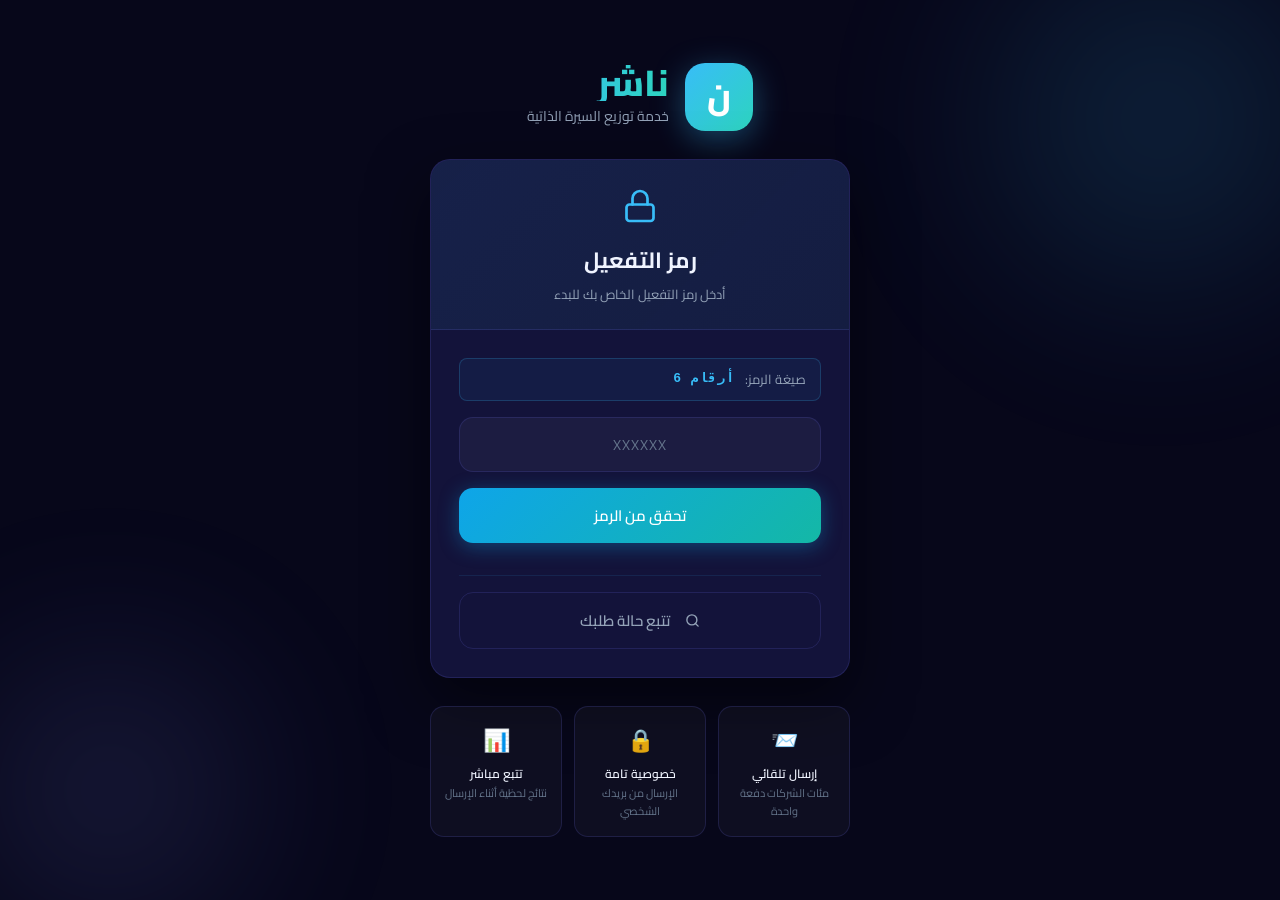
<file: templates/index.html>
<!DOCTYPE html>
<html lang="ar" dir="rtl">
<head>
  <meta charset="UTF-8" />
  <meta name="viewport" content="width=device-width, initial-scale=1.0" />
  <title>ناشر — خدمة توزيع السيرة الذاتية</title>
  <link rel="preconnect" href="https://fonts.googleapis.com" />
  <link rel="preconnect" href="https://fonts.gstatic.com" crossorigin />
  <link href="https://fonts.googleapis.com/css2?family=Cairo:wght@300;400;500;600;700;800&display=swap" rel="stylesheet" />
  <link rel="stylesheet" href="/static/css/style.css" />
</head>
<body>

  <div class="bg-orbs">
    <div class="orb orb-1"></div>
    <div class="orb orb-2"></div>
  </div>

  <main class="page-center">

    <div class="brand">
      <div class="brand-icon">ن</div>
      <div class="brand-text">
        <h1>ناشر</h1>
        <p>خدمة توزيع السيرة الذاتية</p>
      </div>
    </div>

    <div class="card activation-card">
      <div class="card-top">
        <svg width="36" height="36" viewBox="0 0 24 24" fill="none" stroke="currentColor" stroke-width="1.8" stroke-linecap="round" stroke-linejoin="round" class="card-icon">
          <rect x="3" y="11" width="18" height="11" rx="2" ry="2"></rect>
          <path d="M7 11V7a5 5 0 0 1 10 0v4"></path>
        </svg>
        <h2>رمز التفعيل</h2>
        <p class="card-subtitle">أدخل رمز التفعيل الخاص بك للبدء</p>
      </div>

      <div class="card-body">
        <div class="format-hint">
          <span class="hint-label">صيغة الرمز:</span>
          <span class="hint-code">6 أرقام</span>
        </div>

        <div class="input-wrap" id="code-input-wrap">
          <input
            type="text"
            id="activation-code"
            class="code-input"
            placeholder="XXXXXX"
            maxlength="6"
            autocomplete="off"
            autocapitalize="characters"
            spellcheck="false"
            autocorrect="off"
          />
        </div>

        <div id="msg" class="msg hidden"></div>

        <button id="validate-btn" class="btn btn-primary" onclick="validateCode()">
          <span id="btn-text">تحقق من الرمز</span>
          <span id="btn-spinner" class="spinner hidden"></span>
        </button>

        <div style="border-top:1px solid rgba(56,189,248,.1);margin-top:1rem;padding-top:1rem">
          <button class="btn btn-outline" id="track-toggle" onclick="toggleTracking()" style="width:100%">
            <svg width="15" height="15" viewBox="0 0 24 24" fill="none" stroke="currentColor" stroke-width="2.2" stroke-linecap="round" stroke-linejoin="round" style="margin-left:.45rem;vertical-align:middle"><circle cx="11" cy="11" r="8"></circle><line x1="21" y1="21" x2="16.65" y2="16.65"></line></svg>
            تتبع حالة طلبك
          </button>
        </div>
      </div>
    </div>

    <!-- Tracking card — shown when toggle clicked -->
    <div class="card activation-card hidden" id="tracking-card" style="margin-top:.75rem">
      <div class="card-top">
        <svg width="36" height="36" viewBox="0 0 24 24" fill="none" stroke="currentColor" stroke-width="1.8" stroke-linecap="round" stroke-linejoin="round" class="card-icon"><polyline points="22 12 18 12 15 21 9 3 6 12 2 12"></polyline></svg>
        <h2>تتبع الطلب</h2>
        <p class="card-subtitle">أدخل رمز التفعيل لمعرفة حالة إرسالك</p>
      </div>

      <div class="card-body">
        <div class="input-wrap" id="track-input-wrap">
          <input
            type="text"
            id="track-code"
            class="code-input"
            placeholder="XXXXXX"
            maxlength="6"
            autocomplete="off"
            spellcheck="false"
          />
        </div>

        <div id="track-msg" class="msg hidden"></div>

        <button id="track-btn" class="btn btn-primary" onclick="trackJob()">
          <span id="track-btn-text">عرض الحالة</span>
          <span id="track-spinner" class="spinner hidden"></span>
        </button>

        <div id="track-result" class="hidden" style="margin-top:1.5rem;border-top:1px solid rgba(56,189,248,.12);padding-top:1.5rem"></div>
      </div>
    </div>

    <div class="features-row">
      <div class="feature">
        <div class="feature-icon">📨</div>
        <div class="feature-label">إرسال تلقائي</div>
        <div class="feature-desc">مئات الشركات دفعة واحدة</div>
      </div>
      <div class="feature">
        <div class="feature-icon">🔒</div>
        <div class="feature-label">خصوصية تامة</div>
        <div class="feature-desc">الإرسال من بريدك الشخصي</div>
      </div>
      <div class="feature">
        <div class="feature-icon">📊</div>
        <div class="feature-label">تتبع مباشر</div>
        <div class="feature-desc">نتائج لحظية أثناء الإرسال</div>
      </div>
    </div>

  </main>

  <script src="/static/js/main.js"></script>
</body>
</html>
</file>
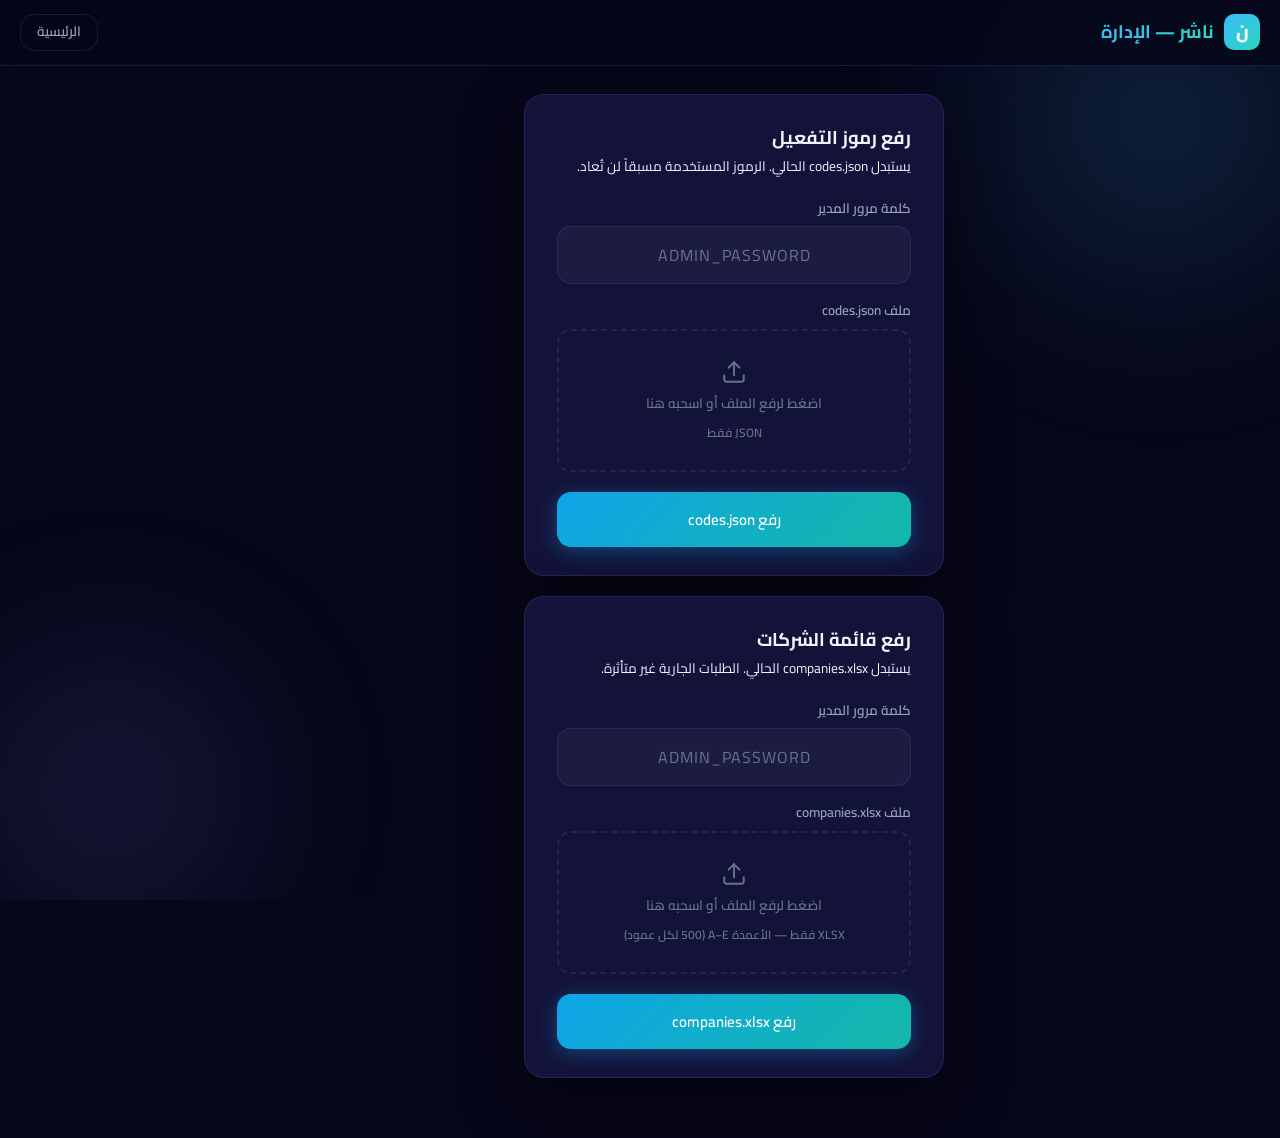
<file: templates/admin.html>
<!DOCTYPE html>
<html lang="ar" dir="rtl">
<head>
  <meta charset="UTF-8" />
  <meta name="viewport" content="width=device-width, initial-scale=1.0" />
  <title>ناشر — لوحة الإدارة</title>
  <link rel="preconnect" href="https://fonts.googleapis.com" />
  <link rel="preconnect" href="https://fonts.gstatic.com" crossorigin />
  <link href="https://fonts.googleapis.com/css2?family=Cairo:wght@300;400;500;600;700;800&display=swap" rel="stylesheet" />
  <link rel="stylesheet" href="/static/css/style.css" />
</head>
<body>

  <div class="bg-orbs">
    <div class="orb orb-1"></div>
    <div class="orb orb-2"></div>
  </div>

  <header class="top-bar">
    <div class="top-brand">
      <span class="top-logo">ن</span>
      <span class="top-name">ناشر — الإدارة</span>
    </div>
    <a href="/" class="btn btn-outline" style="font-size:.85rem;padding:.4rem 1rem">الرئيسية</a>
  </header>

  <main class="main-layout" style="max-width:640px">

    <!-- ── Upload codes.json ─────────────────────────────── -->
    <div class="card" style="padding:1.75rem 2rem;margin-bottom:1.25rem">
      <div class="section-title" style="margin-bottom:1.25rem">
        <h2 style="font-size:1.15rem;margin:0">رفع رموز التفعيل</h2>
        <p style="margin:.25rem 0 0;font-size:.85rem;color:var(--text-muted)">
          يستبدل codes.json الحالي. الرموز المستخدمة مسبقاً لن تُعاد.
        </p>
      </div>

      <div class="field-group" style="margin-bottom:1rem">
        <label for="codes-pass">كلمة مرور المدير</label>
        <input type="password" id="codes-pass" class="code-input"
               style="font-size:1rem;letter-spacing:.05em"
               placeholder="ADMIN_PASSWORD" autocomplete="off" />
      </div>

      <div class="field-group" style="margin-bottom:1.25rem">
        <label>ملف codes.json</label>
        <label class="file-drop" id="codes-drop" for="codes-file">
          <svg width="26" height="26" viewBox="0 0 24 24" fill="none" stroke="currentColor"
               stroke-width="1.8" stroke-linecap="round" stroke-linejoin="round">
            <path d="M21 15v4a2 2 0 0 1-2 2H5a2 2 0 0 1-2-2v-4"></path>
            <polyline points="17 8 12 3 7 8"></polyline>
            <line x1="12" y1="3" x2="12" y2="15"></line>
          </svg>
          <span id="codes-label">اضغط لرفع الملف أو اسحبه هنا</span>
          <span class="file-types">JSON فقط</span>
          <input type="file" id="codes-file" accept=".json" style="display:none"
                 onchange="document.getElementById('codes-label').textContent = this.files[0]?.name || 'اضغط لرفع الملف'" />
        </label>
      </div>

      <div id="codes-msg" class="msg hidden"></div>

      <button class="btn btn-primary" onclick="uploadFile('codes')" style="width:100%">
        <span id="codes-btn-text">رفع codes.json</span>
        <span id="codes-spinner" class="spinner hidden"></span>
      </button>
    </div>

    <!-- ── Upload companies.xlsx ──────────────────────────── -->
    <div class="card" style="padding:1.75rem 2rem">
      <div class="section-title" style="margin-bottom:1.25rem">
        <h2 style="font-size:1.15rem;margin:0">رفع قائمة الشركات</h2>
        <p style="margin:.25rem 0 0;font-size:.85rem;color:var(--text-muted)">
          يستبدل companies.xlsx الحالي. الطلبات الجارية غير متأثرة.
        </p>
      </div>

      <div class="field-group" style="margin-bottom:1rem">
        <label for="companies-pass">كلمة مرور المدير</label>
        <input type="password" id="companies-pass" class="code-input"
               style="font-size:1rem;letter-spacing:.05em"
               placeholder="ADMIN_PASSWORD" autocomplete="off" />
      </div>

      <div class="field-group" style="margin-bottom:1.25rem">
        <label>ملف companies.xlsx</label>
        <label class="file-drop" id="companies-drop" for="companies-file">
          <svg width="26" height="26" viewBox="0 0 24 24" fill="none" stroke="currentColor"
               stroke-width="1.8" stroke-linecap="round" stroke-linejoin="round">
            <path d="M21 15v4a2 2 0 0 1-2 2H5a2 2 0 0 1-2-2v-4"></path>
            <polyline points="17 8 12 3 7 8"></polyline>
            <line x1="12" y1="3" x2="12" y2="15"></line>
          </svg>
          <span id="companies-label">اضغط لرفع الملف أو اسحبه هنا</span>
          <span class="file-types">XLSX فقط — الأعمدة A–E (500 لكل عمود)</span>
          <input type="file" id="companies-file" accept=".xlsx" style="display:none"
                 onchange="document.getElementById('companies-label').textContent = this.files[0]?.name || 'اضغط لرفع الملف'" />
        </label>
      </div>

      <div id="companies-msg" class="msg hidden"></div>

      <button class="btn btn-primary" onclick="uploadFile('companies')" style="width:100%">
        <span id="companies-btn-text">رفع companies.xlsx</span>
        <span id="companies-spinner" class="spinner hidden"></span>
      </button>
    </div>

  </main>

  <script>
    const CONFIG = {
      codes:     { endpoint: '/admin/upload-codes',     fileId: 'codes-file' },
      companies: { endpoint: '/admin/upload-companies', fileId: 'companies-file' },
    };

    function uploadFile(type) {
      const cfg     = CONFIG[type];
      const pass    = document.getElementById(type + '-pass').value.trim();
      const file    = document.getElementById(cfg.fileId).files[0];
      const msgEl   = document.getElementById(type + '-msg');
      const btnText = document.getElementById(type + '-btn-text');
      const spinner = document.getElementById(type + '-spinner');

      clearMsg(msgEl);
      if (!pass) { showMsg(msgEl, 'أدخل كلمة المرور', 'error'); return; }
      if (!file) { showMsg(msgEl, 'اختر ملفاً أولاً', 'error'); return; }

      btnText.classList.add('hidden');
      spinner.classList.remove('hidden');

      const fd = new FormData();
      fd.append('password', pass);
      fd.append('file', file);

      fetch(cfg.endpoint, { method: 'POST', body: fd })
        .then(r => r.json())
        .then(data => {
          btnText.classList.remove('hidden');
          spinner.classList.add('hidden');
          showMsg(msgEl, data.message, data.ok ? 'success' : 'error');
          if (data.ok) {
            document.getElementById(cfg.fileId).value = '';
            document.getElementById(type + '-label').textContent = 'اضغط لرفع الملف أو اسحبه هنا';
            document.getElementById(type + '-drop').classList.remove('has-file');
          }
        })
        .catch(() => {
          btnText.classList.remove('hidden');
          spinner.classList.add('hidden');
          showMsg(msgEl, 'خطأ في الاتصال بالخادم', 'error');
        });
    }

    function showMsg(el, text, type) {
      el.textContent = text;
      el.className = 'msg msg-' + type;
      el.classList.remove('hidden');
    }

    function clearMsg(el) {
      el.textContent = '';
      el.classList.add('hidden');
    }

    /* Enter key submits the matching form */
    ['codes', 'companies'].forEach(type => {
      document.getElementById(type + '-pass')
        .addEventListener('keydown', e => { if (e.key === 'Enter') uploadFile(type); });
    });
  </script>
</body>
</html>
</file>
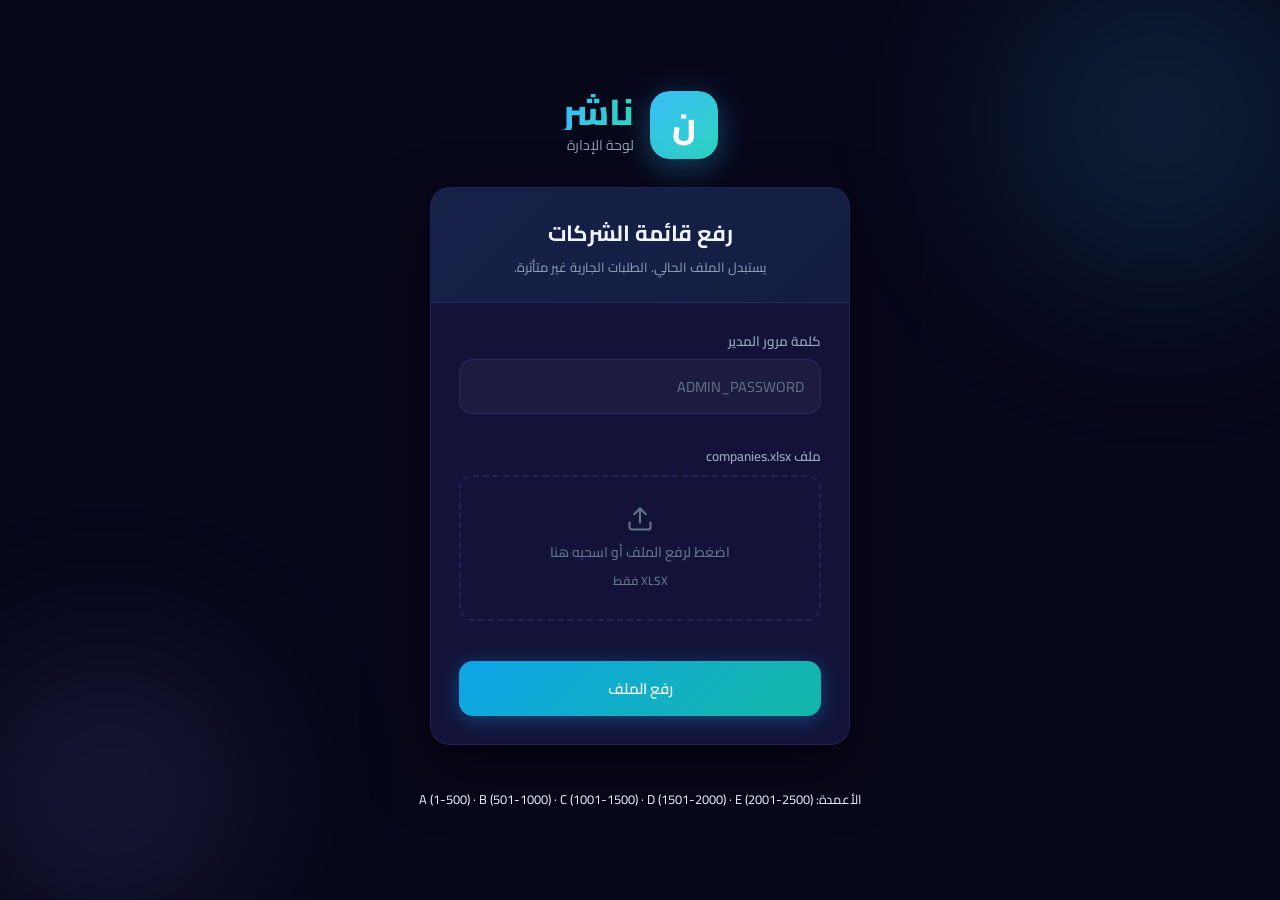
<file: templates/admin_upload.html>
<!DOCTYPE html>
<html lang="ar" dir="rtl">
<head>
  <meta charset="UTF-8" />
  <meta name="viewport" content="width=device-width, initial-scale=1.0" />
  <title>ناشر — رفع قائمة الشركات</title>
  <link rel="preconnect" href="https://fonts.googleapis.com" />
  <link rel="preconnect" href="https://fonts.gstatic.com" crossorigin />
  <link href="https://fonts.googleapis.com/css2?family=Cairo:wght@300;400;500;600;700;800&display=swap" rel="stylesheet" />
  <link rel="stylesheet" href="/static/css/style.css" />
</head>
<body>

  <div class="bg-orbs">
    <div class="orb orb-1"></div>
    <div class="orb orb-2"></div>
  </div>

  <main class="page-center">

    <div class="brand">
      <div class="brand-icon">ن</div>
      <div class="brand-text">
        <h1>ناشر</h1>
        <p>لوحة الإدارة</p>
      </div>
    </div>

    <div class="card activation-card">
      <div class="card-top">
        <h2>رفع قائمة الشركات</h2>
        <p class="card-subtitle">يستبدل الملف الحالي. الطلبات الجارية غير متأثرة.</p>
      </div>

      <div class="card-body">
        <div class="field-group" style="margin-bottom:1rem">
          <label for="password">كلمة مرور المدير</label>
          <input type="password" id="password" placeholder="ADMIN_PASSWORD" autocomplete="off" />
        </div>

        <div class="field-group" style="margin-bottom:1.5rem">
          <label>ملف companies.xlsx</label>
          <label class="file-drop" id="file-drop" for="xlsx-file">
            <svg width="28" height="28" viewBox="0 0 24 24" fill="none" stroke="currentColor" stroke-width="1.8" stroke-linecap="round" stroke-linejoin="round"><path d="M21 15v4a2 2 0 0 1-2 2H5a2 2 0 0 1-2-2v-4"></path><polyline points="17 8 12 3 7 8"></polyline><line x1="12" y1="3" x2="12" y2="15"></line></svg>
            <span id="file-label">اضغط لرفع الملف أو اسحبه هنا</span>
            <span class="file-types">XLSX فقط</span>
            <input type="file" id="xlsx-file" accept=".xlsx" style="display:none"
                   onchange="document.getElementById('file-label').textContent = this.files[0]?.name || 'اضغط لرفع الملف'" />
          </label>
        </div>

        <div id="msg" class="msg hidden"></div>

        <button class="btn btn-primary" onclick="upload()">
          <span id="btn-text">رفع الملف</span>
          <span id="btn-spinner" class="spinner hidden"></span>
        </button>
      </div>
    </div>

    <div style="text-align:center;margin-top:1rem">
      <p style="font-size:.8rem;color:var(--text-muted)">
        الأعمدة: A (1-500) · B (501-1000) · C (1001-1500) · D (1501-2000) · E (2001-2500)
      </p>
    </div>

  </main>

  <script>
    function upload() {
      const pass = document.getElementById('password').value.trim();
      const file = document.getElementById('xlsx-file').files[0];
      const msg  = document.getElementById('msg');
      const btn  = document.querySelector('.btn.btn-primary');

      if (!pass) { showMsg(msg, 'أدخل كلمة المرور', 'error'); return; }
      if (!file)  { showMsg(msg, 'اختر ملف xlsx', 'error'); return; }

      btn.disabled = true;
      document.getElementById('btn-text').classList.add('hidden');
      document.getElementById('btn-spinner').classList.remove('hidden');
      clearMsg(msg);

      const fd = new FormData();
      fd.append('password', pass);
      fd.append('file', file);

      fetch('/admin/upload-companies', { method: 'POST', body: fd })
        .then(r => r.json())
        .then(data => {
          btn.disabled = false;
          document.getElementById('btn-text').classList.remove('hidden');
          document.getElementById('btn-spinner').classList.add('hidden');
          showMsg(msg, data.message, data.ok ? 'success' : 'error');
        })
        .catch(() => {
          btn.disabled = false;
          document.getElementById('btn-text').classList.remove('hidden');
          document.getElementById('btn-spinner').classList.add('hidden');
          showMsg(msg, 'خطأ في الاتصال', 'error');
        });
    }

    function showMsg(el, text, type) {
      el.textContent = text;
      el.className = 'msg msg-' + type;
      el.classList.remove('hidden');
    }

    function clearMsg(el) {
      el.textContent = '';
      el.classList.add('hidden');
    }
  </script>
</body>
</html>
</file>
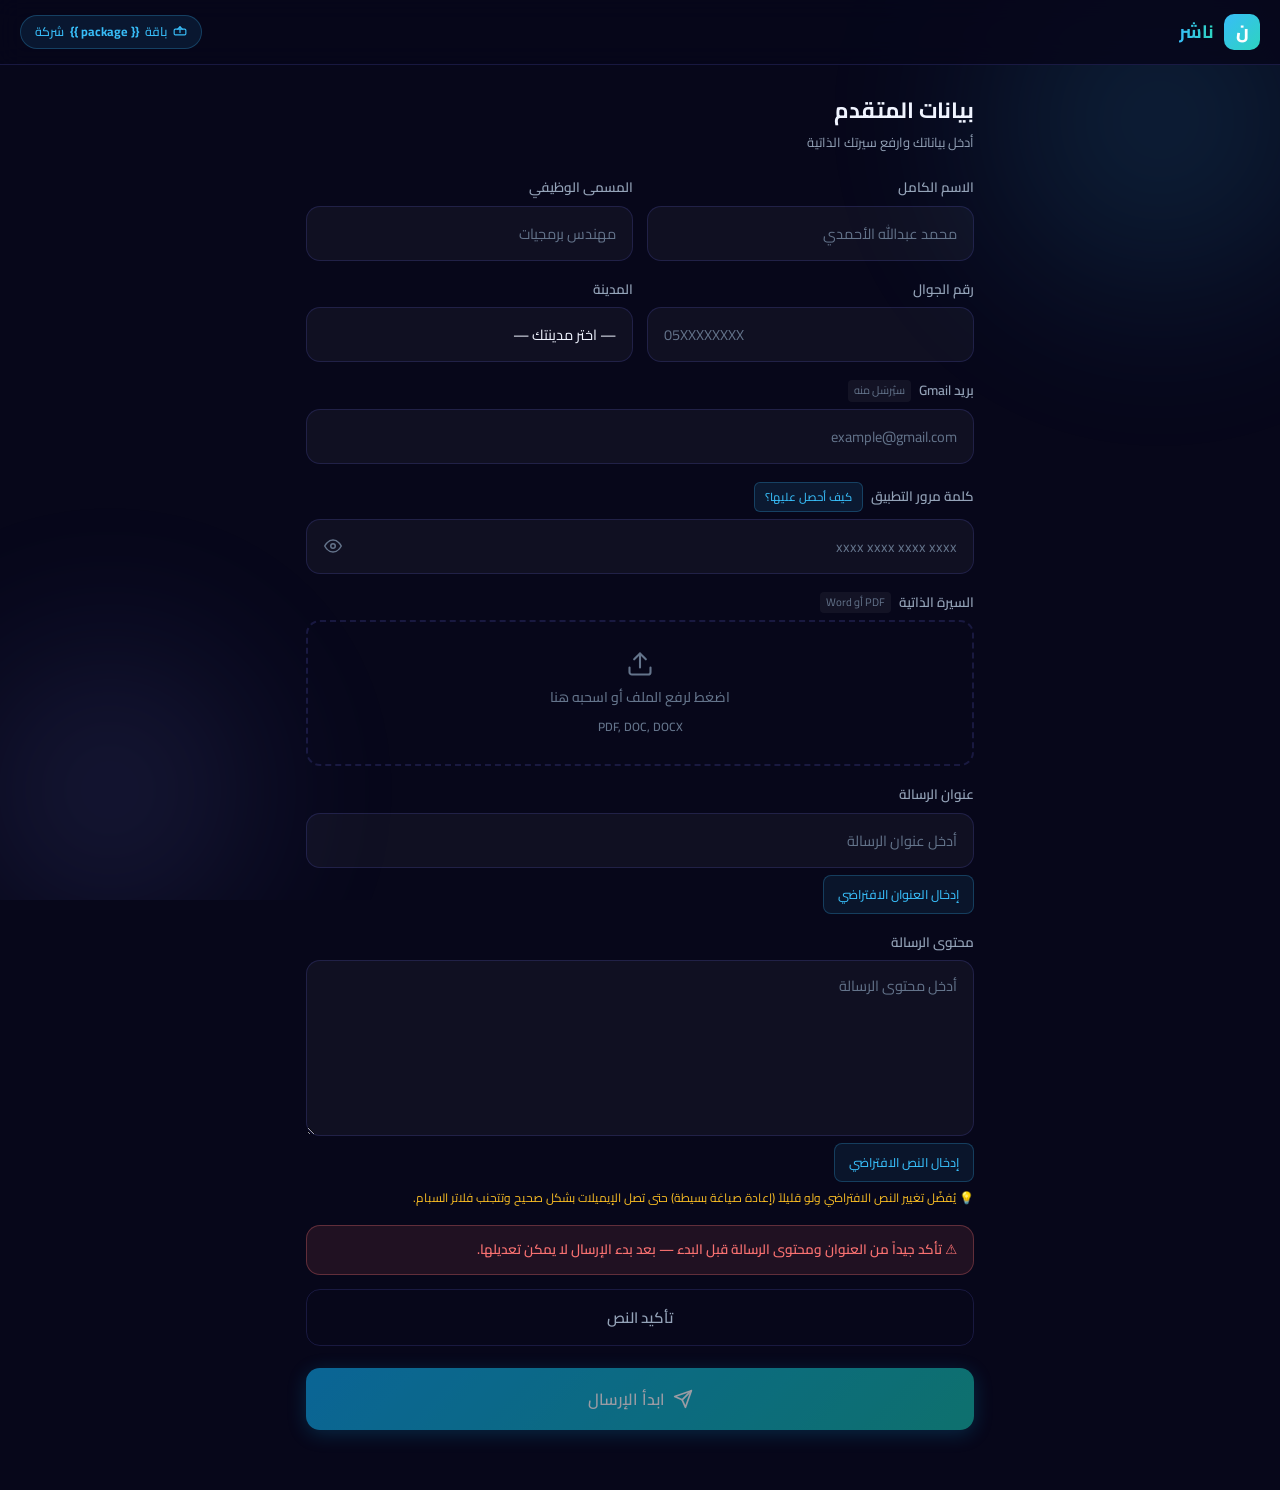
<file: templates/main.html>
<!DOCTYPE html>
<html lang="ar" dir="rtl">
<head>
  <meta charset="UTF-8" />
  <meta name="viewport" content="width=device-width, initial-scale=1.0" />
  <title>ناشر — إرسال السيرة الذاتية</title>
  <link rel="preconnect" href="https://fonts.googleapis.com" />
  <link rel="preconnect" href="https://fonts.gstatic.com" crossorigin />
  <link href="https://fonts.googleapis.com/css2?family=Cairo:wght@300;400;500;600;700;800&display=swap" rel="stylesheet" />
  <link rel="stylesheet" href="/static/css/style.css" />
</head>
<body>

  <div class="bg-orbs">
    <div class="orb orb-1"></div>
    <div class="orb orb-2"></div>
  </div>

  <header class="top-bar">
    <div class="top-brand">
      <span class="top-logo">ن</span>
      <span class="top-name">ناشر</span>
    </div>
    <div class="package-badge">
      <svg width="14" height="14" viewBox="0 0 24 24" fill="none" stroke="currentColor" stroke-width="2" stroke-linecap="round" stroke-linejoin="round"><path d="M20 7H4a2 2 0 0 0-2 2v6a2 2 0 0 0 2 2h16a2 2 0 0 0 2-2V9a2 2 0 0 0-2-2z"></path><polyline points="16 7 12 3 8 7"></polyline><line x1="12" y1="3" x2="12" y2="13"></line></svg>
      باقة <strong>{{ package }}</strong> شركة
    </div>
  </header>

  <main class="main-layout">

    <!-- ===== FORM SECTION ===== -->
    <section class="form-section" id="form-section">
      <div class="section-title">
        <h2>بيانات المتقدم</h2>
        <p>أدخل بياناتك وارفع سيرتك الذاتية</p>
      </div>

      <form id="send-form" novalidate>

        <div class="form-row two-col">
          <div class="field-group">
            <label for="full_name">الاسم الكامل</label>
            <input type="text" id="full_name" name="full_name" placeholder="محمد عبدالله الأحمدي" required />
          </div>
          <div class="field-group">
            <label for="job_title">المسمى الوظيفي</label>
            <input type="text" id="job_title" name="job_title" placeholder="مهندس برمجيات" required />
          </div>
        </div>

        <div class="form-row two-col">
          <div class="field-group">
            <label for="phone">رقم الجوال</label>
            <input type="tel" id="phone" name="phone" placeholder="05XXXXXXXX" required />
          </div>
          <div class="field-group">
            <label for="city">المدينة</label>
            <select id="city" name="city" required>
              <option value="">— اختر مدينتك —</option>
              <option value="الرياض">الرياض</option>
              <option value="جدة">جدة</option>
              <option value="مكة المكرمة">مكة المكرمة</option>
              <option value="المدينة المنورة">المدينة المنورة</option>
              <option value="الدمام">الدمام</option>
              <option value="الخبر">الخبر</option>
              <option value="الظهران">الظهران</option>
              <option value="الطائف">الطائف</option>
              <option value="بريدة">بريدة</option>
              <option value="تبوك">تبوك</option>
              <option value="أبها">أبها</option>
              <option value="خميس مشيط">خميس مشيط</option>
              <option value="الجبيل">الجبيل</option>
              <option value="ينبع">ينبع</option>
              <option value="حائل">حائل</option>
              <option value="نجران">نجران</option>
              <option value="جازان">جازان</option>
              <option value="الباحة">الباحة</option>
              <option value="عرعر">عرعر</option>
              <option value="سكاكا">سكاكا</option>
              <option value="القطيف">القطيف</option>
              <option value="الأحساء">الأحساء</option>
              <option value="المجمعة">المجمعة</option>
            </select>
          </div>
        </div>

        <div class="form-row">
          <div class="field-group">
            <label for="gmail">
              بريد Gmail
              <span class="label-note">سيُرسَل منه</span>
            </label>
            <input type="email" id="gmail" name="gmail" placeholder="example@gmail.com" required />
          </div>
        </div>

        <div class="form-row">
          <div class="field-group">
            <label for="app_password">
              كلمة مرور التطبيق
              <button type="button" class="help-btn" onclick="toggleHelp()">كيف أحصل عليها؟</button>
            </label>
            <div class="password-wrap">
              <input type="password" id="app_password" name="app_password" placeholder="xxxx xxxx xxxx xxxx" required autocomplete="off" />
              <button type="button" class="eye-btn" onclick="togglePassword()" title="إظهار/إخفاء">
                <svg id="eye-icon" width="18" height="18" viewBox="0 0 24 24" fill="none" stroke="currentColor" stroke-width="2" stroke-linecap="round" stroke-linejoin="round"><path d="M1 12s4-8 11-8 11 8 11 8-4 8-11 8-11-8-11-8z"></path><circle cx="12" cy="12" r="3"></circle></svg>
              </button>
            </div>
          </div>
        </div>

        <!-- App Password help box -->
        <div id="help-box" class="help-box hidden">
          <div class="help-title">🔑 كيفية الحصول على كلمة مرور التطبيق</div>
          <ol class="help-steps">
            <li>افتح إعدادات حسابك على <strong>myaccount.google.com</strong></li>
            <li>اذهب إلى <strong>الأمان</strong> ثم فعّل <strong>التحقق بخطوتين</strong></li>
            <li>ابحث عن <strong>كلمات مرور التطبيقات</strong></li>
            <li>اختر "بريد إلكتروني" ثم اضغط <strong>إنشاء</strong></li>
            <li>انسخ الرمز المكوّن من 16 حرفاً والصقه هنا</li>
          </ol>
          <p class="help-note">⚠️ لا تشارك هذا الرمز مع أي شخص</p>
        </div>

        <div class="form-row">
          <div class="field-group">
            <label for="cv">
              السيرة الذاتية
              <span class="label-note">PDF أو Word</span>
            </label>
            <label class="file-drop" id="file-drop" for="cv">
              <svg width="28" height="28" viewBox="0 0 24 24" fill="none" stroke="currentColor" stroke-width="1.8" stroke-linecap="round" stroke-linejoin="round"><path d="M21 15v4a2 2 0 0 1-2 2H5a2 2 0 0 1-2-2v-4"></path><polyline points="17 8 12 3 7 8"></polyline><line x1="12" y1="3" x2="12" y2="15"></line></svg>
              <span id="file-label">اضغط لرفع الملف أو اسحبه هنا</span>
              <span class="file-types">PDF, DOC, DOCX</span>
              <input type="file" id="cv" name="cv" accept=".pdf,.doc,.docx" required style="display:none" onchange="onFileChange(this)" />
            </label>
          </div>
        </div>

        <div class="form-row">
          <div class="field-group">
            <label for="custom_subject">عنوان الرسالة</label>
            <input type="text" id="custom_subject" name="custom_subject" placeholder="أدخل عنوان الرسالة" dir="rtl" />
            <button type="button" class="btn-fill-default" onclick="fillDefaultSubject()">إدخال العنوان الافتراضي</button>
          </div>
        </div>

        <div class="form-row">
          <div class="field-group">
            <label for="custom_text">محتوى الرسالة</label>
            <textarea id="custom_text" name="custom_text" rows="6" placeholder="أدخل محتوى الرسالة" dir="rtl"></textarea>
            <button type="button" class="btn-fill-default" onclick="fillDefaultBody()">إدخال النص الافتراضي</button>
            <p class="helper-note">💡 يُفضّل تغيير النص الافتراضي ولو قليلاً (إعادة صياغة بسيطة) حتى تصل الإيميلات بشكل صحيح وتتجنب فلاتر السبام.</p>
          </div>
        </div>

        <div class="warning-notice">
          ⚠️ تأكد جيداً من العنوان ومحتوى الرسالة قبل البدء — بعد بدء الإرسال لا يمكن تعديلها.
        </div>

        <div class="confirm-row">
          <button type="button" class="btn btn-outline" id="confirm-btn" onclick="confirmText()">تأكيد النص</button>
          <button type="button" class="btn btn-outline hidden" id="edit-btn" onclick="editText()">تعديل النص</button>
        </div>

        <div id="form-error" class="msg msg-error hidden"></div>

        <button type="submit" class="btn btn-primary btn-send" id="send-btn" disabled>
          <svg width="20" height="20" viewBox="0 0 24 24" fill="none" stroke="currentColor" stroke-width="2" stroke-linecap="round" stroke-linejoin="round"><line x1="22" y1="2" x2="11" y2="13"></line><polygon points="22 2 15 22 11 13 2 9 22 2"></polygon></svg>
          <span id="send-btn-text">ابدأ الإرسال</span>
          <span id="send-spinner" class="spinner hidden"></span>
        </button>

      </form>
    </section>

    <!-- ===== QUEUED CONFIRMATION SECTION ===== -->
    <section class="progress-section hidden" id="queued-section">

      <div class="done-box" style="display:block">
        <div class="done-icon">✅</div>
        <h3>تم تسجيل طلبك بنجاح!</h3>
        <p>سيبدأ الإرسال تلقائياً. يمكنك متابعة حالة إرسالك في أي وقت.</p>

        <div style="margin:1.5rem 0;padding:1rem 1.5rem;background:rgba(56,189,248,.08);border:1px solid rgba(56,189,248,.25);border-radius:12px;text-align:center">
          <div style="font-size:.85rem;color:var(--text-muted);margin-bottom:.4rem">رمز متابعة طلبك</div>
          <div id="queued-code" style="font-size:2rem;font-weight:800;letter-spacing:.25em;color:var(--primary)">——</div>
          <div style="font-size:.8rem;color:var(--text-muted);margin-top:.4rem">احتفظ بهذا الرمز لمتابعة الإرسال</div>
        </div>

        <div class="stats-row" style="margin:1rem 0">
          <div class="stat stat-success">
            <div class="stat-val" id="q-total">—</div>
            <div class="stat-label">إجمالي الشركات</div>
          </div>
          <div class="stat stat-remain">
            <div class="stat-val">490</div>
            <div class="stat-label">يومياً</div>
          </div>
        </div>

        <a id="status-link" href="#" class="btn btn-primary" style="margin-bottom:.75rem;display:block">
          متابعة حالة الإرسال
        </a>
        <a href="/" class="btn btn-outline">العودة للرئيسية</a>
      </div>

      <!-- Error state -->
      <div id="error-box" class="done-box error-box hidden">
        <div class="done-icon">❌</div>
        <h3>حدث خطأ</h3>
        <p id="error-msg"></p>
        <a href="/" class="btn btn-outline">العودة للرئيسية</a>
      </div>

    </section>

  </main>

  <script src="/static/js/main.js"></script>
</body>
</html>
</file>
<file: static/css/style.css>
/* ===========================
   ناشر — Global Styles
   Dark theme | RTL | Mobile-first
   =========================== */

*, *::before, *::after {
  box-sizing: border-box;
  margin: 0;
  padding: 0;
}

:root {
  --bg:          #07071a;
  --surface:     #0e0e28;
  --card:        #13133a;
  --card-border: #2020 60;
  --border:      rgba(80, 80, 180, 0.25);
  --border-focus: rgba(56, 189, 248, 0.6);

  --primary:     #38bdf8;
  --primary-dk:  #0ea5e9;
  --accent:      #2dd4bf;
  --accent-dk:   #14b8a6;

  --text:        #f0f4ff;
  --text-2:      #94a3b8;
  --text-3:      #64748b;

  --success:     #4ade80;
  --success-bg:  rgba(74, 222, 128, 0.12);
  --error:       #f87171;
  --error-bg:    rgba(248, 113, 113, 0.12);
  --warn:        #fbbf24;

  --radius:      14px;
  --radius-sm:   8px;
  --radius-lg:   20px;

  --font: 'Cairo', system-ui, sans-serif;
}

html {
  scroll-behavior: smooth;
}

body {
  font-family: var(--font);
  background: var(--bg);
  color: var(--text);
  min-height: 100dvh;
  line-height: 1.6;
  overflow-x: hidden;
  direction: rtl;
}

/* ===========================
   Background Orbs
   =========================== */
.bg-orbs {
  position: fixed;
  inset: 0;
  overflow: hidden;
  pointer-events: none;
  z-index: 0;
}

.orb {
  position: absolute;
  border-radius: 50%;
  filter: blur(80px);
  opacity: 0.18;
  animation: drift 18s ease-in-out infinite alternate;
}

.orb-1 {
  width: 520px;
  height: 520px;
  background: radial-gradient(circle, #38bdf8, transparent 70%);
  top: -140px;
  right: -140px;
  animation-delay: 0s;
}

.orb-2 {
  width: 420px;
  height: 420px;
  background: radial-gradient(circle, #818cf8, transparent 70%);
  bottom: -100px;
  left: -100px;
  animation-delay: -9s;
}

@keyframes drift {
  from { transform: translate(0, 0) scale(1); }
  to   { transform: translate(40px, 30px) scale(1.1); }
}

/* ===========================
   Activation Page
   =========================== */
.page-center {
  position: relative;
  z-index: 1;
  min-height: 100dvh;
  display: flex;
  flex-direction: column;
  align-items: center;
  justify-content: center;
  padding: 32px 16px;
  gap: 28px;
}

/* Brand */
.brand {
  display: flex;
  align-items: center;
  gap: 16px;
}

.brand-icon {
  width: 68px;
  height: 68px;
  border-radius: 20px;
  background: linear-gradient(135deg, var(--primary), var(--accent));
  display: flex;
  align-items: center;
  justify-content: center;
  font-size: 34px;
  font-weight: 800;
  color: #fff;
  box-shadow: 0 8px 32px rgba(56, 189, 248, 0.35);
  flex-shrink: 0;
}

.brand-text h1 {
  font-size: 36px;
  font-weight: 800;
  background: linear-gradient(90deg, var(--primary), var(--accent));
  -webkit-background-clip: text;
  -webkit-text-fill-color: transparent;
  background-clip: text;
  line-height: 1;
}

.brand-text p {
  font-size: 14px;
  color: var(--text-2);
  margin-top: 4px;
}

/* Card */
.card {
  background: var(--card);
  border: 1px solid var(--border);
  border-radius: var(--radius-lg);
  width: 100%;
  max-width: 420px;
  overflow: hidden;
  box-shadow: 0 24px 60px rgba(0, 0, 0, 0.5);
}

.activation-card .card-top {
  background: linear-gradient(135deg, rgba(56, 189, 248, 0.08), rgba(45, 212, 191, 0.05));
  border-bottom: 1px solid var(--border);
  padding: 28px 28px 24px;
  text-align: center;
}

.card-icon {
  color: var(--primary);
  margin-bottom: 12px;
}

.activation-card .card-top h2 {
  font-size: 22px;
  font-weight: 700;
  color: var(--text);
}

.card-subtitle {
  font-size: 13px;
  color: var(--text-2);
  margin-top: 6px;
}

.card-body {
  padding: 28px;
  display: flex;
  flex-direction: column;
  gap: 16px;
}

/* Format hint */
.format-hint {
  background: rgba(56, 189, 248, 0.06);
  border: 1px solid rgba(56, 189, 248, 0.2);
  border-radius: var(--radius-sm);
  padding: 10px 14px;
  display: flex;
  align-items: center;
  gap: 10px;
  font-size: 13px;
}

.hint-label {
  color: var(--text-2);
  flex-shrink: 0;
}

.hint-code {
  font-family: 'Courier New', monospace;
  color: var(--primary);
  font-weight: 600;
  letter-spacing: 1px;
  direction: ltr;
}

/* Code input */
.input-wrap {
  position: relative;
}

.code-input {
  width: 100%;
  background: rgba(255, 255, 255, 0.04);
  border: 1.5px solid var(--border);
  border-radius: var(--radius);
  padding: 14px 18px;
  font-family: 'Courier New', monospace;
  font-size: 18px;
  font-weight: 600;
  color: var(--text);
  text-align: center;
  letter-spacing: 2px;
  direction: ltr;
  outline: none;
  transition: border-color 0.2s, box-shadow 0.2s;
}

.code-input::placeholder {
  color: var(--text-3);
  font-weight: 400;
  letter-spacing: 1px;
}

.code-input:focus {
  border-color: var(--primary);
  box-shadow: 0 0 0 3px rgba(56, 189, 248, 0.15);
}

.input-wrap.error .code-input {
  border-color: var(--error);
  box-shadow: 0 0 0 3px rgba(248, 113, 113, 0.12);
}

.input-wrap.success .code-input {
  border-color: var(--success);
  box-shadow: 0 0 0 3px rgba(74, 222, 128, 0.12);
}

/* Message */
.msg {
  border-radius: var(--radius-sm);
  padding: 12px 16px;
  font-size: 13.5px;
  font-weight: 500;
  text-align: center;
  display: flex;
  align-items: center;
  justify-content: center;
  gap: 8px;
}

.msg.hidden { display: none; }
.msg-error  { background: var(--error-bg); color: var(--error); border: 1px solid rgba(248,113,113,0.25); }
.msg-success{ background: var(--success-bg); color: var(--success); border: 1px solid rgba(74,222,128,0.25); }
.msg-info   { background: rgba(56, 189, 248, 0.08); color: var(--primary); border: 1px solid rgba(56, 189, 248, 0.2); }

/* Buttons */
.btn {
  display: inline-flex;
  align-items: center;
  justify-content: center;
  gap: 8px;
  padding: 13px 24px;
  border-radius: var(--radius);
  font-family: var(--font);
  font-size: 15px;
  font-weight: 600;
  cursor: pointer;
  border: none;
  transition: all 0.2s;
  text-decoration: none;
  white-space: nowrap;
}

.btn-primary {
  background: linear-gradient(135deg, var(--primary-dk), var(--accent-dk));
  color: #fff;
  width: 100%;
  box-shadow: 0 4px 20px rgba(14, 165, 233, 0.35);
}

.btn-primary:hover:not(:disabled) {
  transform: translateY(-1px);
  box-shadow: 0 6px 24px rgba(14, 165, 233, 0.45);
}

.btn-primary:active:not(:disabled) {
  transform: translateY(0);
}

.btn-primary:disabled {
  opacity: 0.6;
  cursor: not-allowed;
}

.btn-outline {
  background: transparent;
  border: 1.5px solid var(--border);
  color: var(--text-2);
}

.btn-outline:hover {
  border-color: var(--primary);
  color: var(--primary);
}

/* Spinner */
.spinner {
  display: inline-block;
  width: 18px;
  height: 18px;
  border: 2.5px solid rgba(255,255,255,0.3);
  border-top-color: #fff;
  border-radius: 50%;
  animation: spin 0.7s linear infinite;
}

.spinner.hidden { display: none; }

@keyframes spin {
  to { transform: rotate(360deg); }
}

/* Features row */
.features-row {
  display: flex;
  gap: 12px;
  width: 100%;
  max-width: 420px;
}

.feature {
  flex: 1;
  background: rgba(255,255,255,0.03);
  border: 1px solid var(--border);
  border-radius: var(--radius);
  padding: 16px 10px;
  text-align: center;
}

.feature-icon { font-size: 22px; margin-bottom: 6px; }
.feature-label { font-size: 12px; font-weight: 600; color: var(--text); }
.feature-desc { font-size: 11px; color: var(--text-3); margin-top: 2px; }

/* ===========================
   Main Form Page
   =========================== */
.top-bar {
  position: sticky;
  top: 0;
  z-index: 100;
  display: flex;
  align-items: center;
  justify-content: space-between;
  padding: 14px 20px;
  background: rgba(7, 7, 26, 0.85);
  backdrop-filter: blur(12px);
  border-bottom: 1px solid var(--border);
}

.top-brand {
  display: flex;
  align-items: center;
  gap: 10px;
  font-size: 18px;
  font-weight: 700;
  color: var(--text);
}

.top-logo {
  width: 36px;
  height: 36px;
  border-radius: 10px;
  background: linear-gradient(135deg, var(--primary), var(--accent));
  display: flex;
  align-items: center;
  justify-content: center;
  font-size: 18px;
  font-weight: 800;
  color: #fff;
  flex-shrink: 0;
}

.top-logo.sm {
  width: 28px;
  height: 28px;
  border-radius: 8px;
  font-size: 14px;
}

.top-name {
  background: linear-gradient(90deg, var(--primary), var(--accent));
  -webkit-background-clip: text;
  -webkit-text-fill-color: transparent;
  background-clip: text;
}

.package-badge {
  display: flex;
  align-items: center;
  gap: 6px;
  background: rgba(56, 189, 248, 0.1);
  border: 1px solid rgba(56, 189, 248, 0.25);
  color: var(--primary);
  border-radius: 30px;
  padding: 6px 14px;
  font-size: 12.5px;
  font-weight: 500;
}

.main-layout {
  position: relative;
  z-index: 1;
  max-width: 700px;
  margin: 0 auto;
  padding: 28px 16px 60px;
}

.section-title {
  margin-bottom: 24px;
}

.section-title h2 {
  font-size: 22px;
  font-weight: 700;
  color: var(--text);
}

.section-title p {
  font-size: 13px;
  color: var(--text-2);
  margin-top: 4px;
}

/* Form layout */
.form-row {
  margin-bottom: 18px;
}

.form-row.two-col {
  display: grid;
  grid-template-columns: 1fr 1fr;
  gap: 14px;
}

@media (max-width: 480px) {
  .form-row.two-col {
    grid-template-columns: 1fr;
  }
}

.field-group {
  display: flex;
  flex-direction: column;
  gap: 7px;
}

label {
  font-size: 13.5px;
  font-weight: 600;
  color: var(--text-2);
  display: flex;
  align-items: center;
  gap: 8px;
}

.label-note {
  font-size: 11px;
  font-weight: 400;
  color: var(--text-3);
  background: rgba(255,255,255,0.05);
  border-radius: 4px;
  padding: 2px 6px;
}

input[type="text"],
input[type="email"],
input[type="tel"],
input[type="password"],
select {
  width: 100%;
  background: rgba(255,255,255,0.04);
  border: 1.5px solid var(--border);
  border-radius: var(--radius);
  padding: 13px 16px;
  font-family: var(--font);
  font-size: 14.5px;
  color: var(--text);
  outline: none;
  transition: border-color 0.2s, box-shadow 0.2s;
  -webkit-appearance: none;
}

input::placeholder {
  color: var(--text-3);
}

input:focus,
select:focus {
  border-color: var(--primary);
  box-shadow: 0 0 0 3px rgba(56, 189, 248, 0.12);
  background: rgba(56, 189, 248, 0.04);
}

select {
  cursor: pointer;
}

select option {
  background: #1a1a3e;
  color: var(--text);
}

/* Password field */
.password-wrap {
  position: relative;
}

.password-wrap input {
  padding-left: 46px;
}

.eye-btn {
  position: absolute;
  left: 14px;
  top: 50%;
  transform: translateY(-50%);
  background: none;
  border: none;
  cursor: pointer;
  color: var(--text-3);
  padding: 4px;
  display: flex;
  align-items: center;
  transition: color 0.2s;
}

.eye-btn:hover { color: var(--primary); }

/* Help button */
.help-btn {
  background: rgba(56,189,248,0.1);
  border: 1px solid rgba(56,189,248,0.25);
  color: var(--primary);
  border-radius: 6px;
  padding: 3px 10px;
  font-size: 11.5px;
  font-weight: 500;
  font-family: var(--font);
  cursor: pointer;
  transition: background 0.2s;
}

.help-btn:hover {
  background: rgba(56,189,248,0.18);
}

/* Help box */
.help-box {
  background: rgba(56,189,248,0.05);
  border: 1px solid rgba(56,189,248,0.2);
  border-radius: var(--radius);
  padding: 18px 20px;
  margin-bottom: 4px;
}

.help-box.hidden { display: none; }

.help-title {
  font-size: 14px;
  font-weight: 700;
  color: var(--primary);
  margin-bottom: 12px;
}

.help-steps {
  font-size: 13px;
  color: var(--text-2);
  padding-right: 18px;
  display: flex;
  flex-direction: column;
  gap: 6px;
}

.help-steps strong {
  color: var(--text);
}

.help-note {
  margin-top: 12px;
  font-size: 12px;
  color: var(--warn);
}

/* File drop */
.file-drop {
  display: flex;
  flex-direction: column;
  align-items: center;
  justify-content: center;
  gap: 8px;
  border: 2px dashed var(--border);
  border-radius: var(--radius);
  padding: 28px 20px;
  cursor: pointer;
  transition: all 0.2s;
  text-align: center;
  color: var(--text-3);
}

.file-drop:hover,
.file-drop.dragover {
  border-color: var(--primary);
  background: rgba(56, 189, 248, 0.06);
  color: var(--primary);
}

.file-drop.has-file {
  border-color: var(--success);
  background: rgba(74, 222, 128, 0.06);
  color: var(--success);
}

.file-drop svg {
  transition: color 0.2s;
}

#file-label {
  font-size: 14px;
  font-weight: 500;
}

.file-types {
  font-size: 12px;
  color: var(--text-3);
}

/* Textarea */
textarea {
  width: 100%;
  background: rgba(255,255,255,0.04);
  border: 1.5px solid var(--border);
  border-radius: var(--radius);
  padding: 13px 16px;
  font-family: var(--font);
  font-size: 14.5px;
  color: var(--text);
  outline: none;
  transition: border-color 0.2s, box-shadow 0.2s;
  resize: vertical;
  min-height: 140px;
  line-height: 1.7;
}

textarea::placeholder { color: var(--text-3); }

textarea:focus {
  border-color: var(--primary);
  box-shadow: 0 0 0 3px rgba(56, 189, 248, 0.12);
  background: rgba(56, 189, 248, 0.04);
}

textarea[readonly] {
  opacity: 0.7;
  cursor: not-allowed;
}

input[readonly] {
  opacity: 0.7;
  cursor: not-allowed;
}

/* Default-fill button */
.btn-fill-default {
  align-self: flex-start;
  background: rgba(56, 189, 248, 0.08);
  border: 1px solid rgba(56, 189, 248, 0.25);
  color: var(--primary);
  border-radius: var(--radius-sm);
  padding: 7px 14px;
  font-size: 12.5px;
  font-weight: 500;
  font-family: var(--font);
  cursor: pointer;
  transition: background 0.2s;
}

.btn-fill-default:hover { background: rgba(56, 189, 248, 0.16); }

/* Warning notice */
.warning-notice {
  background: rgba(248, 113, 113, 0.1);
  border: 1px solid rgba(248, 113, 113, 0.3);
  border-radius: var(--radius);
  padding: 13px 16px;
  font-size: 13.5px;
  font-weight: 600;
  color: var(--error);
  margin-bottom: 14px;
  direction: rtl;
  text-align: right;
}

/* Helper note under textarea */
.helper-note {
  font-size: 12px;
  color: var(--warn);
  line-height: 1.5;
}

/* Confirm / edit row */
.confirm-row {
  display: flex;
  gap: 12px;
  margin-bottom: 14px;
}

.confirm-row .btn { flex: 1; }

/* Send button */
.btn-send {
  margin-top: 8px;
  padding: 16px 24px;
  font-size: 16px;
}

/* ===========================
   Progress Section
   =========================== */
.progress-section {
  display: flex;
  flex-direction: column;
  gap: 20px;
}

.progress-section.hidden { display: none; }

.progress-header {
  display: flex;
  align-items: center;
  justify-content: space-between;
}

.progress-header .progress-brand {
  display: flex;
  align-items: center;
  gap: 10px;
  font-size: 16px;
  font-weight: 600;
  color: var(--text);
}

.status-badge {
  border-radius: 30px;
  padding: 4px 14px;
  font-size: 12px;
  font-weight: 600;
}

.status-sending {
  background: rgba(56, 189, 248, 0.12);
  color: var(--primary);
  border: 1px solid rgba(56, 189, 248, 0.3);
  animation: pulse-badge 2s infinite;
}

.status-done {
  background: var(--success-bg);
  color: var(--success);
  border: 1px solid rgba(74,222,128,0.3);
}

@keyframes pulse-badge {
  0%, 100% { opacity: 1; }
  50% { opacity: 0.6; }
}

/* Big counter */
.big-counter {
  text-align: center;
  font-size: 64px;
  font-weight: 800;
  line-height: 1;
  color: var(--text);
  display: flex;
  align-items: baseline;
  justify-content: center;
  gap: 6px;
}

.counter-slash {
  font-size: 36px;
  color: var(--text-3);
}

.counter-label {
  text-align: center;
  font-size: 13px;
  color: var(--text-3);
  margin-top: -8px;
}

/* Progress bar */
.progress-bar-wrap {
  display: flex;
  align-items: center;
  gap: 12px;
}

.progress-bar-track {
  flex: 1;
  height: 10px;
  background: rgba(255,255,255,0.07);
  border-radius: 99px;
  overflow: hidden;
}

.progress-bar-fill {
  height: 100%;
  background: linear-gradient(90deg, var(--primary-dk), var(--accent));
  border-radius: 99px;
  transition: width 0.4s ease;
  position: relative;
  overflow: hidden;
}

.progress-bar-fill::after {
  content: '';
  position: absolute;
  inset: 0;
  background: linear-gradient(90deg, transparent, rgba(255,255,255,0.2), transparent);
  animation: shimmer 1.5s infinite;
}

@keyframes shimmer {
  from { transform: translateX(-100%); }
  to   { transform: translateX(100%); }
}

.progress-pct {
  font-size: 14px;
  font-weight: 700;
  color: var(--primary);
  min-width: 42px;
  text-align: left;
}

/* Stats row */
.stats-row {
  display: grid;
  grid-template-columns: 1fr 1fr 1fr;
  gap: 12px;
}

.stat {
  background: rgba(255,255,255,0.03);
  border: 1px solid var(--border);
  border-radius: var(--radius);
  padding: 16px 12px;
  text-align: center;
}

.stat-val {
  font-size: 28px;
  font-weight: 800;
  line-height: 1;
}

.stat-label {
  font-size: 12px;
  color: var(--text-3);
  margin-top: 4px;
}

.stat-success .stat-val { color: var(--success); }
.stat-fail    .stat-val { color: var(--error); }
.stat-remain  .stat-val { color: var(--text-2); }

/* Current email */
.current-email-wrap {
  background: rgba(255,255,255,0.03);
  border: 1px solid var(--border);
  border-radius: var(--radius);
  padding: 14px 18px;
}

.current-label {
  font-size: 12px;
  color: var(--text-3);
  margin-bottom: 4px;
}

.current-email {
  font-size: 14px;
  color: var(--primary);
  font-family: 'Courier New', monospace;
  direction: ltr;
  text-align: right;
  word-break: break-all;
}

/* Progress log */
.progress-log {
  background: #050510;
  border: 1px solid var(--border);
  border-radius: var(--radius);
  padding: 14px;
  max-height: 140px;
  overflow-y: auto;
  font-family: 'Courier New', monospace;
  font-size: 12px;
  line-height: 1.8;
  display: flex;
  flex-direction: column-reverse;
}

.log-line { color: var(--text-2); direction: ltr; text-align: left; }
.log-ok   { color: var(--success); }
.log-fail { color: var(--error); }

/* Done / Error boxes */
.done-box {
  background: rgba(74, 222, 128, 0.05);
  border: 1px solid rgba(74, 222, 128, 0.2);
  border-radius: var(--radius-lg);
  padding: 36px 24px;
  text-align: center;
  display: flex;
  flex-direction: column;
  align-items: center;
  gap: 12px;
}

.done-box.hidden { display: none; }

.done-box.error-box {
  background: var(--error-bg);
  border-color: rgba(248, 113, 113, 0.2);
}

.done-icon { font-size: 48px; }

.done-box h3 {
  font-size: 22px;
  font-weight: 700;
  color: var(--text);
}

.done-box p {
  font-size: 14px;
  color: var(--text-2);
}

/* Scrollbar */
::-webkit-scrollbar { width: 6px; }
::-webkit-scrollbar-track { background: transparent; }
::-webkit-scrollbar-thumb {
  background: rgba(255,255,255,0.1);
  border-radius: 99px;
}
::-webkit-scrollbar-thumb:hover {
  background: rgba(56, 189, 248, 0.3);
}

/* ===========================
   Utilities
   =========================== */
.hidden { display: none !important; }

/* Responsive */
@media (max-width: 640px) {
  .big-counter { font-size: 48px; }
  .features-row { flex-direction: column; }
  .feature { display: flex; align-items: center; gap: 12px; text-align: right; }
}
</file>
